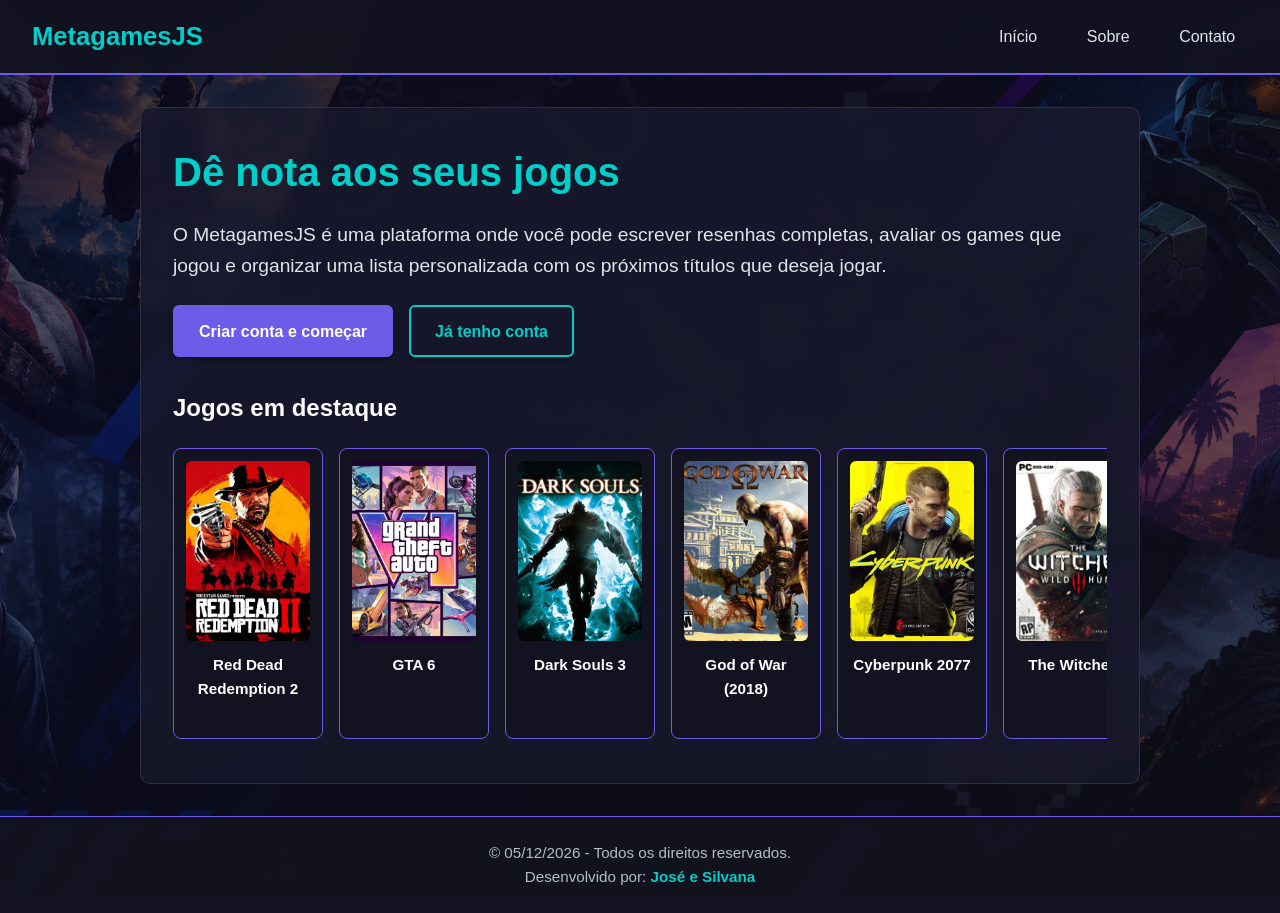
<file: index.html>
<!DOCTYPE html>
<html lang="pt-BR">
<head>
  <meta charset="UTF-8">
  <meta name="viewport" content="width=device-width, initial-scale=1.0">
  <title>MetagamesJS - Avalie e Organize seus Jogos</title>
    <link rel="stylesheet" href="style.css">
</head>
<body class="home">

  <header>
    <a class="logo" href="index.html">MetagamesJS</a>
    <nav aria-label="Navegação principal">
      <ul class="menu-principal">
        <li><a href="index.html">Início</a></li>
        <li class="has-submenu">
          <a href="#">Sobre</a>
          <ul class="submenu">
            <li class="submenu-info">
              <h3>Empresa</h3>
              <p>A MetagamesJS é uma plataforma para avaliar jogos, publicar resenhas e organizar uma lista de títulos desejados.</p>
              <p>Nosso catálogo reúne jogos de diferentes estilos para a comunidade compartilhar opiniões e descobrir novas aventuras.</p>
            </li>
            <li class="submenu-info">
              <h3>Clientes</h3>
              <p>Feita para jogadores que querem registrar suas experiências, compartilhar opiniões e encontrar o próximo jogo para explorar.</p>
              <p>Com uma conta, você pode avaliar jogos, publicar resenhas e montar sua lista pessoal.</p>
            </li>
          </ul>
        </li>
        <li class="has-submenu">
          <a href="#">Contato</a>
          <ul class="submenu">
            <li><a href="tel:+5532999831621">Telefone: 3299983-1621</a></li>
            <li><a href="mailto:metagamesjs@senai.com.br">metagamesjs@senai.com.br</a></li>
          </ul>
        </li>
      </ul>
      
      <div id="navUsuario" class="grupo oculto">
        <span id="nomeUsuario"></span>
        <button id="btnSair" type="button">Sair</button>
      </div>
    </nav>
  </header>

  <!-- Conteúdo Principal -->
  <main>

    <!-- Apresentação Principal (Sessão de Destaque) -->
    <section id="inicio" class="inicio">
      <h1>Dê nota aos seus jogos</h1>
      <p>
        O MetagamesJS é uma plataforma onde você pode escrever resenhas completas, avaliar os games que jogou e organizar uma lista personalizada com os próximos títulos que deseja jogar.
      </p>
      <div class="botoes">
        <a class="botao" href="cadastro.html">Criar conta e começar</a>
        <a class="botao sec" href="login.html">Já tenho conta</a>
      </div>
      <div class="jogos-destaque">
        <h2>Jogos em destaque</h2>
        <div id="catalogoInicio" class="catalogo-jogos"></div>
      </div>
    </section>

    <!-- Área restrita do usuário após login -->
    <div id="areaUsuario" class="oculto">

      <section>
        <h2>Jogos para avaliar</h2>
        <div id="catalogo"></div>
      </section>

      <section id="areaAvaliar">
        <h2>Avaliar um jogo</h2>
        <form id="formResenha">
          <label for="titulo">Jogo</label>
          <select id="titulo" required></select>

          <label for="notaJogo">Nota</label>
          <select id="notaJogo">
            <option value="5">5 – Excelente</option>
            <option value="4">4 – Muito bom</option>
            <option value="3">3 – Bom</option>
            <option value="2">2 – Fraco</option>
            <option value="1">1 – Ruim</option>
          </select>

          <label for="texto">Resenha</label>
          <textarea id="texto" rows="4" required></textarea>

          <button type="submit">Publicar resenha</button>
        </form>
      </section>

      <section>
        <h2>Lista de desejados</h2>
        <form id="formDesejo">
          <label for="desejo">Jogo que você quer jogar</label>
          <select id="desejo" required></select>
          <button type="submit">Adicionar à lista</button>
        </form>
        <div id="listaDesejos"></div>
      </section>

      <section>
        <h2>Resenhas publicadas</h2>
        <div id="listaResenhas"></div>
      </section>

    </div>
  </main>

  <!-- Rodapé Semântico -->
  <footer>
    <p>
      &copy; <span id="dataAtual"></span> - Todos os direitos reservados.
    </p>
    <p>
      Desenvolvido por: <strong>José e Silvana</strong>
    </p>
  </footer>

  <script src="script.js"></script>
</body>
</html>
</file>
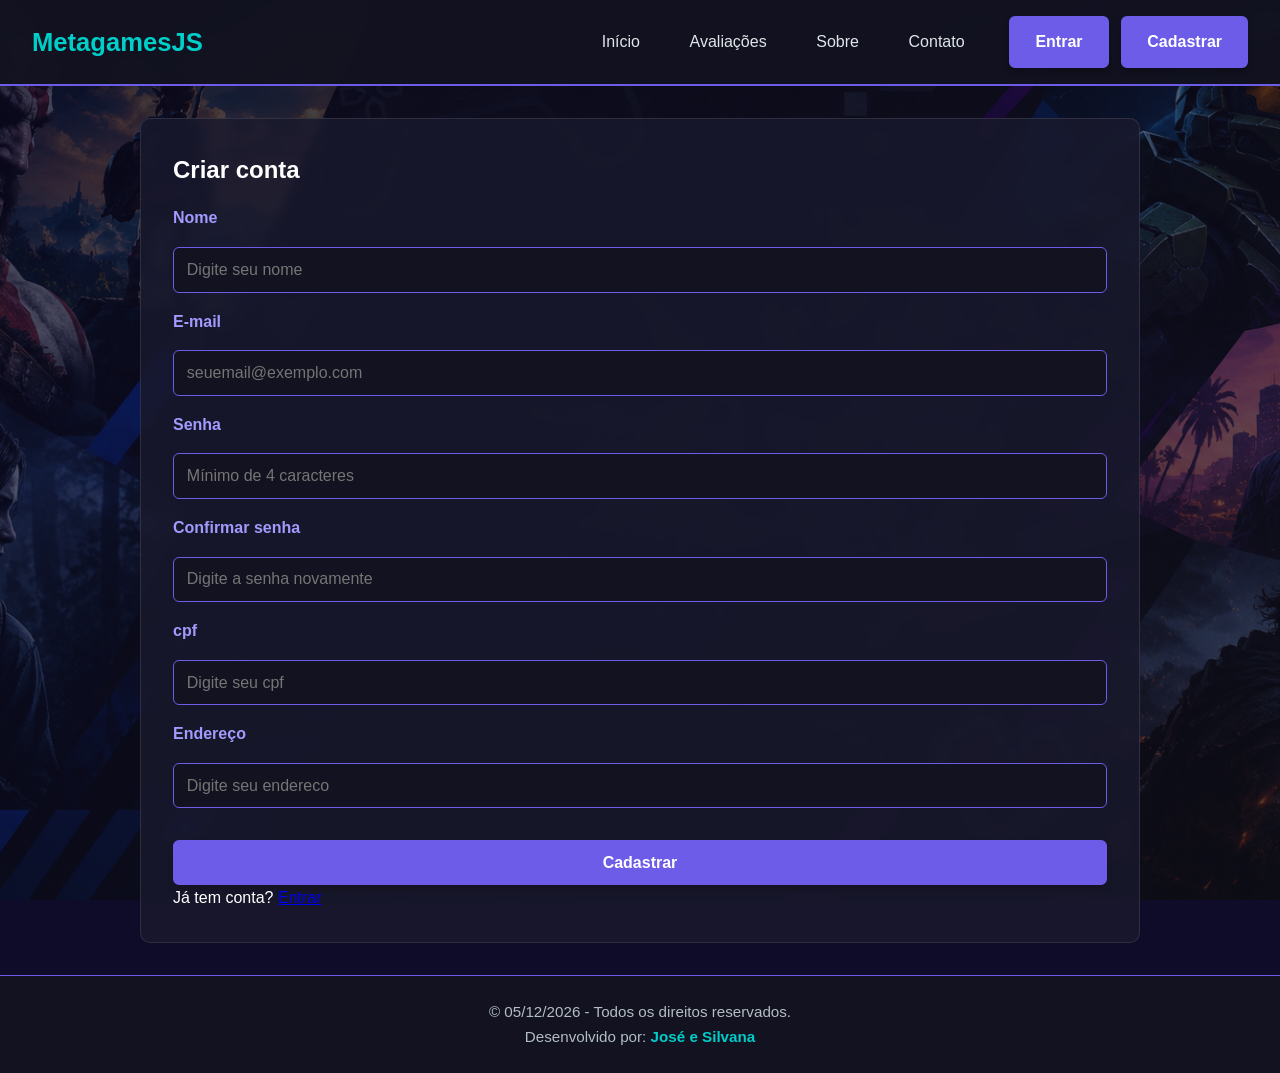
<file: cadastro.html>
<!DOCTYPE html>
<html lang="pt-BR">
<head>
  <meta charset="UTF-8">
  <meta name="viewport" content="width=device-width, initial-scale=1.0">
  <title>Cadastro – MetagamesJS</title>
  <link rel="stylesheet" href="style.css">
</head>
<body class="home">

  <header>
    <a class="logo" href="index.html">MetagamesJS</a>
    <nav aria-label="Navegação principal">
      <ul class="menu-principal">
        <li><a href="index.html">Início</a></li>
        <li><a href="index.html#areaAvaliar">Avaliações</a></li>
        <li class="has-submenu">
          <a href="#">Sobre</a>
          <ul class="submenu">
            <li class="submenu-info">
              <h3>Empresa</h3>
              <p>A MetagamesJS é uma plataforma para avaliar jogos, publicar resenhas e organizar uma lista de títulos desejados.</p>
              <p>Nosso catálogo reúne jogos de diferentes estilos para a comunidade compartilhar opiniões e descobrir novas aventuras.</p>
            </li>
            <li class="submenu-info">
              <h3>Clientes</h3>
              <p>Feita para jogadores que querem registrar suas experiências, compartilhar opiniões e encontrar o próximo jogo para explorar.</p>
              <p>Com uma conta, você pode avaliar jogos, publicar resenhas e montar sua lista pessoal.</p>
            </li>
          </ul>
        </li>
        <li class="has-submenu">
          <a href="#">Contato</a>
          <ul class="submenu">
            <li><a href="tel:+5532999831621">Telefone: 3299983-1621</a></li>
            <li><a href="mailto:metagamesjs@senai.com.br">metagamesjs@senai.com.br</a></li>
          </ul>
        </li>
      </ul>
      <div id="navVisitante" class="grupo">
        <a class="btn-nav" href="login.html">Entrar</a>
        <a class="btn-nav" href="cadastro.html">Cadastrar</a>
      </div>
      <div id="navUsuario" class="grupo oculto">
        <span id="nomeUsuario"></span>
        <button id="btnSair" type="button">Sair</button>
      </div>
    </nav>
  </header>

  <!-- Conteúdo Principal -->
  <main class="estreito">
    <section>
      <h2>Criar conta</h2>
      <form id="formCadastro">
        <label for="nome">Nome</label>
        <input id="nome" name="nome" type="text" required placeholder="Digite seu nome">

        <label for="email">E-mail</label>
        <input id="email" name="email" type="email" required placeholder="seuemail@exemplo.com">

        <label for="senha">Senha</label>
        <input id="senha" name="senha" type="password" required minlength="4" placeholder="Mínimo de 4 caracteres">

        <label for="confirmarSenha">Confirmar senha</label>
        <input id="confirmarSenha" name="confirmarSenha" type="password" required minlength="4" placeholder="Digite a senha novamente">

        <label for="cpf">cpf</label>
        <input id="cpf" name="cpf" type="text" required placeholder="Digite seu cpf">

        <label for="endereco">Endereço</label>
        <input id="endereco" name="endereco" type="text" required placeholder="Digite seu endereco">


        <p class="msg" id="msg"></p>

        <button type="submit">Cadastrar</button>
      </form>

      <p class="rodape-form">Já tem conta? <a href="login.html">Entrar</a></p>
    </section>
  </main>

  <!-- Rodapé Semântico Padronizado -->
  <footer>
    <p>
      &copy; <span id="dataAtual"></span> - Todos os direitos reservados.
    </p>
    <p>
      Desenvolvido por: <strong>José e Silvana</strong>
    </p>
  </footer>

  <script src="script.js"></script>
</body>
</html>
</file>
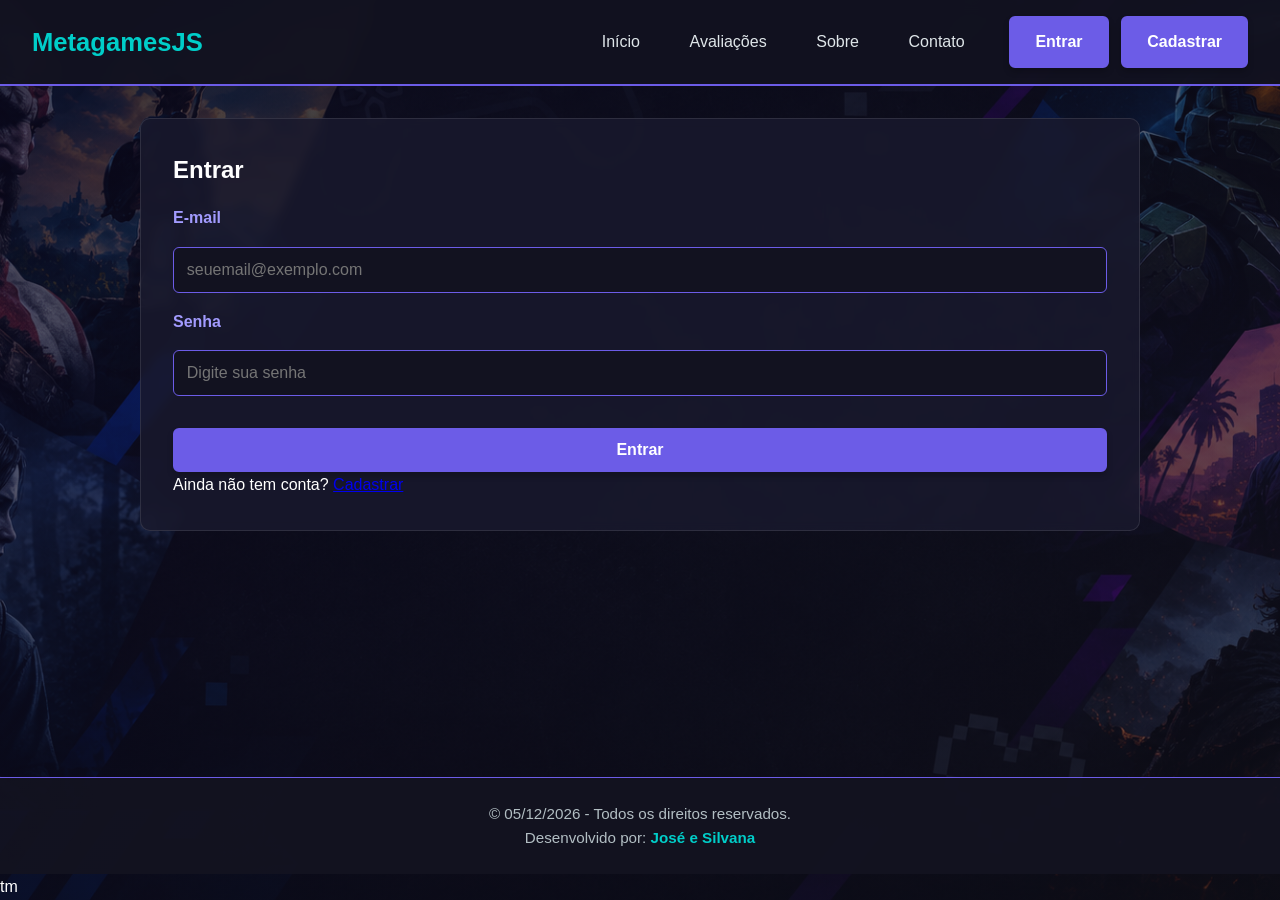
<file: login.html>
<!DOCTYPE html>
<html lang="pt-BR">
<head>
  <meta charset="UTF-8">
  <meta name="viewport" content="width=device-width, initial-scale=1.0">
  <title>Entrar – MetagamesJS</title>
  <link rel="stylesheet" href="style.css">
</head>
<body class="home">

  <header>
    <a class="logo" href="index.html">MetagamesJS</a>
    <nav aria-label="Navegação principal">
      <ul class="menu-principal">
        <li><a href="index.html">Início</a></li>
        <li><a href="index.html#areaAvaliar">Avaliações</a></li>
        <li class="has-submenu">
          <a href="#">Sobre</a>
          <ul class="submenu">
            <li class="submenu-info">
              <h3>Empresa</h3>
              <p>A MetagamesJS é uma plataforma para avaliar jogos, publicar resenhas e organizar uma lista de títulos desejados.</p>
              <p>Nosso catálogo reúne jogos de diferentes estilos para a comunidade compartilhar opiniões e descobrir novas aventuras.</p>
            </li>
            <li class="submenu-info">
              <h3>Clientes</h3>
              <p>Feita para jogadores que querem registrar suas experiências, compartilhar opiniões e encontrar o próximo jogo para explorar.</p>
              <p>Com uma conta, você pode avaliar jogos, publicar resenhas e montar sua lista pessoal.</p>
            </li>
          </ul>
        </li>
        <li class="has-submenu">
          <a href="#">Contato</a>
          <ul class="submenu">
            <li><a href="tel:+5532999831621">Telefone: 3299983-1621</a></li>
            <li><a href="mailto:metagamesjs@senai.com.br">metagamesjs@senai.com.br</a></li>
          </ul>
        </li>
      </ul>
      <div id="navVisitante" class="grupo">
        <a class="btn-nav" href="login.html">Entrar</a>
        <a class="btn-nav" href="cadastro.html">Cadastrar</a>
      </div>
      <div id="navUsuario" class="grupo oculto">
        <span id="nomeUsuario"></span>
        <button id="btnSair" type="button">Sair</button>
      </div>
    </nav>
  </header>

  <!-- Conteúdo Principal -->
  <main class="estreito">
    <section>
      <h2>Entrar</h2>
      <form id="formLogin">
        <label for="email">E-mail</label>
        <input id="email" type="email" required placeholder="seuemail@exemplo.com">

        <label for="senha">Senha</label>
        <input id="senha" type="password" required placeholder="Digite sua senha">

        <p class="msg" id="msg"></p>
        <button type="submit">Entrar</button>
      </form>

      <p class="rodape-form">Ainda não tem conta? <a href="cadastro.html">Cadastrar</a></p>
    </section>
  </main>

  <!-- Rodapé Semântico Padronizado -->
  <footer>
    <p>
      &copy; <span id="dataAtual"></span> - Todos os direitos reservados.
    </p>
    <p>
      Desenvolvido por: <strong>José e Silvana</strong>
    </p>
  </footer>

  <script src="script.js"></script>
</body>
</html>tm
</file>
<file: style.css>
/* ==========================================================================
   1. RESET E CONFIGURAÇÕES GERAIS / BODY
   ========================================================================== */
* {
  margin: 0;
  padding: 0;
  box-sizing: border-box;
}
body {
  font-family: 'Segoe UI', Tahoma, Geneva, Verdana, sans-serif;
  color: #ffffff;
  line-height: 1.6;
  min-height: 100vh;
  display: flex;
  flex-direction: column;

  /* Cor de fundo base caso a imagem falhe + Imagem local */
  background-color: #0f0c29;
  background-image: linear-gradient(135deg, rgba(15, 12, 41, 0.6), rgba(18, 18, 32, 0.6)),
                    url('./fundo-games.jpg');
  background-repeat: no-repeat;
  background-position: center center;
  background-attachment: fixed;
  background-size: cover;
}


  


/* ==========================================================================
   2. HEADER & MENU COM SUBMENU
   ========================================================================== */
header {
  position: sticky;
  top: 0;
  z-index: 1000;
  background-color: rgba(18, 18, 32, 0.95);
  backdrop-filter: blur(8px);
  border-bottom: 2px solid #6c5ce7;
  padding: 1rem 2rem;
  display: flex;
  justify-content: space-between;
  align-items: center;
}

header .logo {
  font-size: 1.6rem;
  font-weight: bold;
  color: #00cec9;
  text-decoration: none;
  transition: color 0.3s ease;
}

header .logo:hover {
  color: #a29bfe;
}

nav {
  display: flex;
  align-items: center;
  gap: 2rem;
}

.oculto {
  display: none !important;
}

/* Menu Principal */
nav ul.menu-principal {
  list-style: none;
  display: flex;
  gap: 1.5rem;
  align-items: center;
}

nav ul.menu-principal > li {
  position: relative;
}

nav ul.menu-principal a {
  color: #dfe6e9;
  text-decoration: none;
  font-weight: 500;
  padding: 0.5rem 0.8rem;
  border-radius: 4px;
  transition: background-color 0.3s ease, color 0.3s ease;
}

/* Ações :hover, :focus, :active nos links do menu */
nav ul.menu-principal a:hover,
nav ul.menu-principal a:focus {
  color: #00cec9;
  background-color: rgba(255, 255, 255, 0.1);
  outline: none;
}

nav ul.menu-principal a:active {
  color: #a29bfe;
}

/* Submenu Dropdown */
ul.submenu {
  display: none;
  position: absolute;
  top: 100%;
  left: 0;
  background-color: #1e1e2f;
  list-style: none;
  border: 1px solid #6c5ce7;
  border-radius: 6px;
  width: 300px;
  max-width: min(300px, calc(100vw - 2rem));
  box-shadow: 0 8px 16px rgba(0, 0, 0, 0.4);
  padding: 0.5rem 0;
  z-index: 1001;
}

ul.submenu li a {
  display: block;
  padding: 0.6rem 1rem;
  color: #b2bec3;
}

ul.submenu li a:hover,
ul.submenu li a:focus {
  background-color: #6c5ce7;
  color: #ffffff;
}

.submenu-info {
  padding: 0.6rem 1rem;
  color: #b2bec3;
}

.submenu-info + .submenu-info {
  border-top: 1px solid rgba(255, 255, 255, 0.15);
}

.submenu-info h3 {
  color: #00cec9;
  font-size: 0.95rem;
}

.submenu-info p {
  margin-top: 0.35rem;
  font-size: 0.85rem;
  line-height: 1.4;
}

/* Exibir submenu no Hover e no Focus dos pais */
li.has-submenu:hover > ul.submenu,
li.has-submenu:focus-within > ul.submenu {
  display: block;
}

/* Area de Usuário/Visitante no Header */
.grupo {
  display: flex;
  align-items: center;
  gap: 0.8rem;
}

#nomeUsuario {
  font-weight: 600;
  color: #00cec9;
}

/* ==========================================================================
   3. PADRONIZAÇÃO DE BOTÕES (Válido para todas as páginas)
   ========================================================================== */
.botao,
button,
.btn-nav {
  display: inline-block;
  background-color: #6c5ce7;
  color: #ffffff;
  font-size: 1rem;
  font-weight: 600;
  padding: 0.7rem 1.5rem;
  border: 2px solid #6c5ce7;
  border-radius: 6px;
  cursor: pointer;
  text-decoration: none;
  text-align: center;
  transition: all 0.3s ease;
  box-shadow: 0 4px 6px rgba(0, 0, 0, 0.2);
}

.botao.sec {
  background-color: transparent;
  color: #00cec9;
  border-color: #00cec9;
}

/* Ações :hover, :active, :focus Padronizadas nos Botões */
.botao:hover,
button:hover,
.btn-nav:hover {
  background-color: #5a49e0;
  border-color: #5a49e0;
  transform: translateY(-2px);
  box-shadow: 0 6px 12px rgba(108, 92, 231, 0.4);
}

.botao.sec:hover {
  background-color: #00cec9;
  color: #121220;
}

.botao:focus,
button:focus,
.btn-nav:focus {
  outline: 3px solid #00cec9;
  outline-offset: 2px;
}

.botao:active,
button:active,
.btn-nav:active {
  transform: translateY(0);
  box-shadow: 0 2px 4px rgba(0, 0, 0, 0.2);
}

/* ==========================================================================
   4. MAIN & CONTEÚDO
   ========================================================================== */
main {
  flex: 1;
  max-width: 1000px;
  width: 90%;
  margin: 2rem auto;
  display: flex;
  flex-direction: column;
  gap: 2rem;
}

section, .card-resenha, #areaUsuario > section {
  background: rgba(25, 25, 45, 0.85);
  border: 1px solid rgba(255, 255, 255, 0.1);
  border-radius: 10px;
  padding: 2rem;
  backdrop-filter: blur(5px);
}

.inicio h1 {
  font-size: 2.5rem;
  color: #00cec9;
  margin-bottom: 1rem;
}

.inicio p {
  font-size: 1.2rem;
  margin-bottom: 1.5rem;
  color: #dfe6e9;
}

.botoes {
  display: flex;
  gap: 1rem;
}

.jogos-destaque {
  margin-top: 2rem;
}

.jogos-destaque h2 {
  margin-bottom: 0.75rem;
}

/* Formulários */
form {
  display: flex;
  flex-direction: column;
  gap: 1rem;
  margin-top: 1rem;
}

label {
  font-weight: bold;
  color: #a29bfe;
}

input, select, textarea {
  width: 100%;
  padding: 0.8rem;
  border-radius: 6px;
  border: 1px solid #6c5ce7;
  background-color: #121220;
  color: #ffffff;
  font-size: 1rem;
}

input:focus, select:focus, textarea:focus {
  outline: none;
  border-color: #00cec9;
  box-shadow: 0 0 8px rgba(0, 206, 201, 0.5);
}

/* Cartões e Listas */
#catalogo,
.catalogo-jogos {
  display: flex;
  gap: 1rem;
  margin-top: 1rem;
  padding: 0.25rem 0 0.75rem;
  overflow-x: auto;
  scroll-snap-type: x mandatory;
  overscroll-behavior-x: contain;
}

.card-jogo {
  flex: 0 0 150px;
  background-color: #121220;
  border: 1px solid #6c5ce7;
  padding: 0.75rem;
  border-radius: 8px;
  text-align: center;
  scroll-snap-align: start;
}

.card-jogo h3 {
  font-size: 0.95rem;
}

.avaliacao-jogo {
  display: flex;
  flex-direction: column;
  align-items: center;
  margin-top: 0.35rem;
}

.estrelas {
  color: #ffd166;
  font-size: 1.1rem;
  letter-spacing: 0.08rem;
  line-height: 1.2;
}

.resumo-avaliacao {
  color: #b2bec3;
  font-size: 0.75rem;
}

.imagem-jogo {
  display: block;
  width: 100%;
  height: 180px;
  object-fit: cover;
  border-radius: 6px;
  margin-bottom: 0.75rem;
}

.card-resenha {
  margin-top: 1rem;
}

.card-resenha .autor {
  font-size: 0.85rem;
  color: #b2bec3;
  margin-bottom: 0.5rem;
}

#listaDesejos ul {
  list-style: none;
  margin-top: 1rem;
}

#listaDesejos li {
  display: flex;
  justify-content: space-between;
  align-items: center;
  background-color: #121220;
  padding: 0.8rem;
  margin-bottom: 0.5rem;
  border-radius: 6px;
}

/* ==========================================================================
   5. FOOTER
   ========================================================================== */
footer {
  background-color: rgba(18, 18, 32, 0.95);
  border-top: 1px solid #6c5ce7;
  text-align: center;
  padding: 1.5rem;
  color: #b2bec3;
  font-size: 0.95rem;
  margin-top: auto;
}

footer strong {
  color: #00cec9;
}

@media (max-width: 800px) {
  header {
    flex-wrap: wrap;
    gap: 0.75rem;
    padding: 0.75rem 1rem;
  }

  nav {
    flex-wrap: wrap;
    justify-content: center;
    gap: 0.5rem;
  }

  nav ul.menu-principal {
    flex-wrap: wrap;
    justify-content: center;
    gap: 0.25rem;
  }

  nav ul.menu-principal a {
    padding: 0.4rem 0.5rem;
  }
}
</file>
